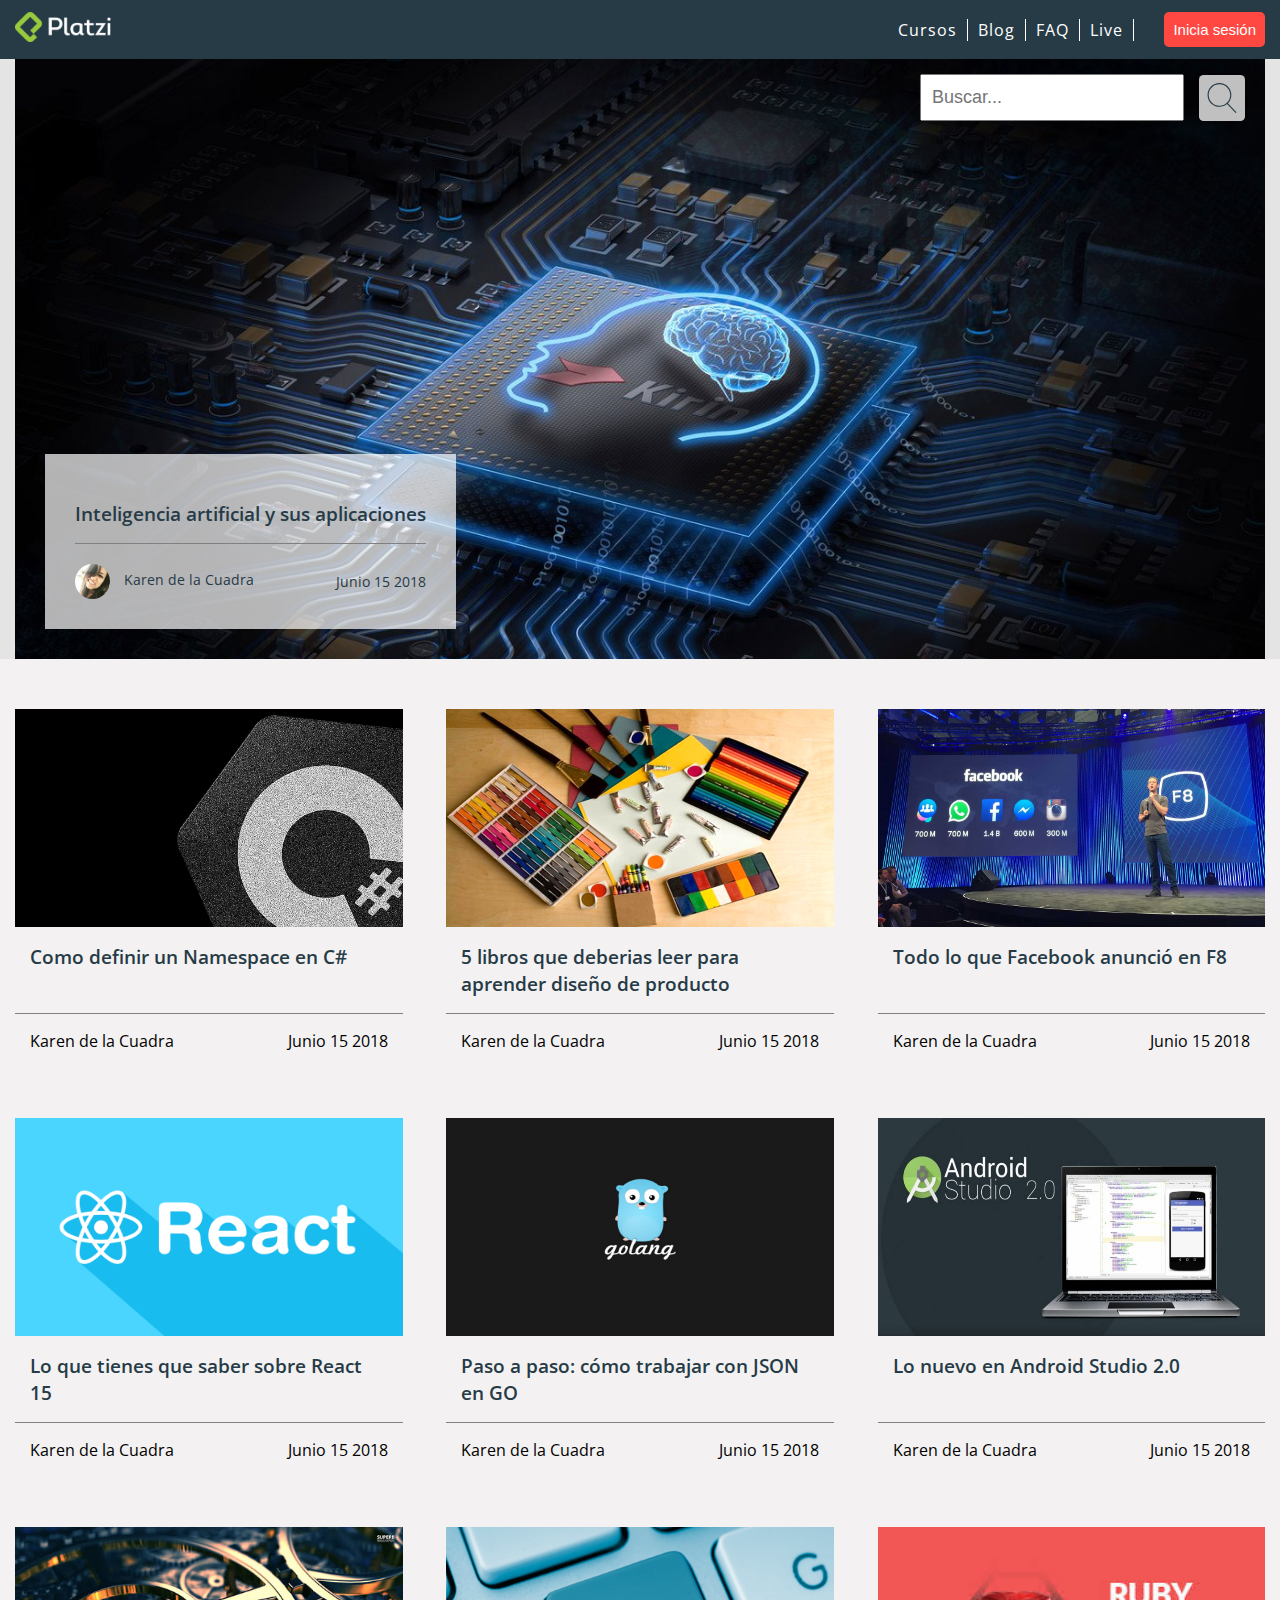
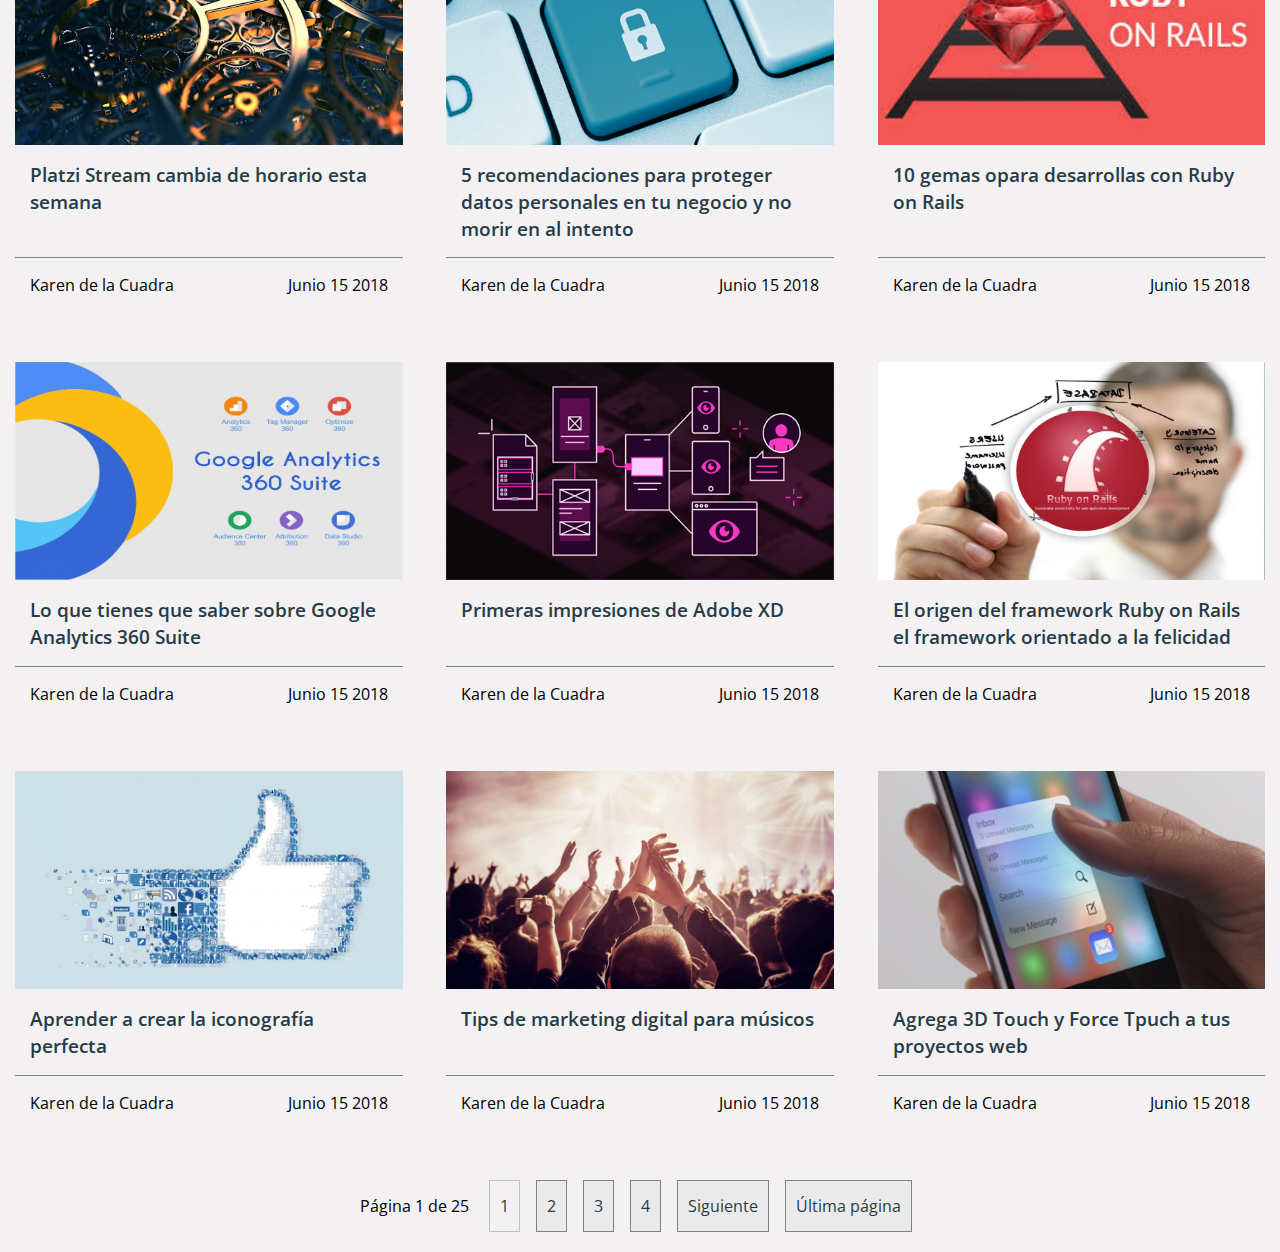
<file: index.html>
<!DOCTYPE html>
<html lang="en">
<head>
    <meta charset="UTF-8">
    <meta name="viewport" content="width=device-width, initial-scale=1.0">
    <meta http-equiv="X-UA-Compatible" content="ie=edge">
    <title>Blog Platzi</title>
    <link href="https://fonts.googleapis.com/css?family=Open+Sans:400,300,600,700" rel="stylesheet" type="text/css">
    <link rel="stylesheet" href="css/blog.css">
</head>
<body>
    <div class="container">

        <header>
            <div class="header-container">
                
                <a href="https://platzi.com/clases/">
                    <img class="logo" src="images/platzi-logo.png" alt="">
                </a>
                <nav>
                    
                    <ul>
                        <li>
                            <a href="#">Cursos</a>
                        </li>
                        
                        <li>
                            <a href="">Blog</a>
                        </li>
                        
                        <li>
                            <a href="">FAQ</a>
                        </li>
                        
                        <li>
                            <a href="">Live</a>
                        </li>
                    </ul>
                    
                </nav>
                
                <button>Inicia sesión</button>
                
                
            </div>
        </header>

        
        <section class="principal-container">
            <form>
                    <input type="text" name="search" id="search" placeholder="Buscar...">
                    <input class="search-button" type="image" name="search" src="images/search.svg">
            </form>
            
            <img class="img-principal" src="images/B35.jpg" alt="Inteligancia artificial">
            

            <article class="text-principal">
                <h2>
                    Inteligencia artificial y sus aplicaciones
                </h2>
                
                <div class="info">
                    <p class>
                        <img src="images/AyKaren_5cc098c3-721d-4d5a-9cba-069da3d39506.webp" alt="">
                        <span>Karen de la Cuadra</span>
                    </p>
                    <span>Junio 15 2018</span>
                    
                </div>
            </article>
        </section>
        
        <div class="container-art">

            <section class="articulos">
                
                <article class="post-container">
                    <a href="">

                        <div class="content-img">
                            <img src="images/logoheader.jpg" alt="">
                        </div>

                            <h2>
                            Como definir un Namespace en C#
                        </h2>
                        
                        
                    </a>
                    
                    <div class="text-small">
                        <p class>
                            <span>Karen de la Cuadra</span>
                        </p>
                        <span>Junio 15 2018</span>
                        
                    </div>
                </article>


                <article class="post-container">
                        <a href="">

                            <div class="content-img">
    
                                <img src="images/Lo-Res-Product.jpg" alt="">
                            </div>
  
                            <h2>
                                5 libros que deberias leer para aprender diseño de producto
                            </h2>
                            
                            
                        </a>
                        
                        <div class="text-small">
                            <p class>
                                <span>Karen de la Cuadra</span>
                            </p>
                            <span>Junio 15 2018</span>
                            
                        </div>
                 </article>



                <article class="post-container">
                        <a href="">

                            <div class="content-img">

                                <img src="images/facebook-f8-2018.jpg" alt="">

                            </div>    
                            <h2>
                                Todo lo que Facebook anunció en F8
                            </h2>
                            
                            
                        </a>
                        
                        <div class="text-small">
                            <p class>
                                <span>Karen de la Cuadra</span>
                            </p>
                            <span>Junio 15 2018</span>
                            
                        </div>
                </article>



                <article class="post-container">
                        <a href="">

                            <div class="content-img">

                                <img src="images/46e215cd-2eb3-4cf0-b699-713977a2b644.png" alt="">

                            </div>    
                            <h2>
                                Lo que tienes que saber sobre React 15
                            </h2>
                            
                            
                        </a>
                        
                        <div class="text-small">
                            <p class>
                                <span>Karen de la Cuadra</span>
                            </p>
                            <span>Junio 15 2018</span>
                            
                        </div>
                </article>



                <article class="post-container">
                        <a href="">

                            <div class="content-img">

                                <img src="images/goraster-1024x640.png" alt="">

                            </div>    
                            <h2>
                                Paso a paso: cómo trabajar con JSON en GO
                            </h2>
                            
                            
                        </a>
                        
                        <div class="text-small">
                            <p class>
                                <span>Karen de la Cuadra</span>
                            </p>
                            <span>Junio 15 2018</span>
                            
                        </div>
                </article>




                <article class="post-container">
                        <a href="">

                            <div class="content-img">

                                <img src="images/Android-studio-2-00.jpg" alt="">

                            </div>    
                            <h2>
                                Lo nuevo en Android Studio 2.0
                            </h2>
                            
                            
                        </a>
                        
                        <div class="text-small">
                            <p class>
                                <span>Karen de la Cuadra</span>
                            </p>
                            <span>Junio 15 2018</span>
                            
                        </div>
                </article>
                
                
                <article class="post-container">
                        <a href="">

                            <div class="content-img">

                                <img src="images/reloj.jpg" alt="">

                            </div>    
                            <h2>
                                Platzi Stream cambia de horario esta semana
                            </h2>
                            
                            
                        </a>
                        
                        <div class="text-small">
                            <p class>
                                <span>Karen de la Cuadra</span>
                            </p>
                            <span>Junio 15 2018</span>
                            
                        </div>
                </article>
                
                <article class="post-container">
                        <a href="">

                            <div class="content-img">

                                <img src="images/seguridad.png" alt="">

                            </div>    
                            <h2>
                                5 recomendaciones para proteger datos personales en tu negocio y no morir en al intento
                            </h2>
                            
                            
                        </a>
                        
                        <div class="text-small">
                            <p class>
                                <span>Karen de la Cuadra</span>
                            </p>
                            <span>Junio 15 2018</span>
                            
                        </div>
                </article>
                
                <article class="post-container">
                        <a href="">

                            <div class="content-img">

                                <img src="images/images.jpg" alt="">

                            </div>    
                            <h2>
                                10 gemas opara desarrollas con Ruby on Rails
                            </h2>
                            
                            
                        </a>
                        
                        <div class="text-small">
                            <p class>
                                <span>Karen de la Cuadra</span>
                            </p>
                            <span>Junio 15 2018</span>
                            
                        </div>
                </article>



                <article class="post-container">
                        <a href="">

                            <div class="content-img">

                                <img src="images/google.jpg" alt="">

                            </div>    
                            <h2>
                                Lo que tienes que saber sobre Google Analytics 360 Suite
                            </h2>
                            
                            
                        </a>
                        
                        <div class="text-small">
                            <p class>
                                <span>Karen de la Cuadra</span>
                            </p>
                            <span>Junio 15 2018</span>
                            
                        </div>
                </article>
                
                <article class="post-container">
                        <a href="">

                            <div class="content-img">

                                <img src="images/adobe_xd_01.png" alt="">

                            </div>    
                            <h2>
                                Primeras impresiones de Adobe XD
                            </h2>
                            
                            
                        </a>
                        
                        <div class="text-small">
                            <p class>
                                <span>Karen de la Cuadra</span>
                            </p>
                            <span>Junio 15 2018</span>
                            
                        </div>
                </article>
                
                <article class="post-container">
                        <a href="">

                            <div class="content-img">

                                <img src="images/ruby.jpg" alt="">

                            </div>    
                            <h2>
                                El origen del framework Ruby on Rails el framework orientado a la felicidad
                            </h2>
                            
                            
                        </a>
                        
                        <div class="text-small">
                            <p class>
                                <span>Karen de la Cuadra</span>
                            </p>
                            <span>Junio 15 2018</span>
                            
                        </div>
                </article>



                <article class="post-container">
                        <a href="">

                            <div class="content-img">

                                <img src="images/iconografia.jpg" alt="">

                            </div>    
                            <h2>
                                Aprender a crear la iconografía perfecta
                            </h2>
                            
                            
                        </a>
                        
                        <div class="text-small">
                            <p class>
                                <span>Karen de la Cuadra</span>
                            </p>
                            <span>Junio 15 2018</span>
                            
                        </div>
                </article>
                
                <article class="post-container">
                        <a href="">

                            <div class="content-img">

                                <img src="images/marketing.jpg" alt="">

                            </div>    
                            <h2>
                                Tips de marketing digital para músicos
                            </h2>
                            
                            
                        </a>
                        
                        <div class="text-small">
                            <p class>
                                <span>Karen de la Cuadra</span>
                            </p>
                            <span>Junio 15 2018</span>
                            
                        </div>
                </article>
                
                <article class="post-container">
                        <a href="">

                            <div class="content-img">

                                <img src="images/3dtouch.jpg" alt="">

                            </div>    
                            <h2>
                                Agrega 3D Touch y Force Tpuch a tus proyectos web
                            </h2>
                            
                            
                        </a>
                        
                        <div class="text-small">
                            <p class>
                                <span>Karen de la Cuadra</span>
                            </p>
                            <span>Junio 15 2018</span>
                            
                        </div>
                </article>

            </section>


            <div class="num-pag">
                    <span>Página 1 de 25</span>
                    <ul>
                        <li class="current-page">
                            <a href="">1</a>
                        </li>
                        <li>
                            <a href="">2</a>
                        </li>
                        <li>
                            <a href="">3</a>
                        </li>
                        <li>
                            <a href="">4</a>
                        </li>
                        <li>
                            <a href="">Siguiente</a>
                        </li>
                        <li>
                            <a href="">Última página</a>
                        </li>
        
        
                    </ul>
                </div>


            
        </div>


    </div>
</body>
</html>
</file>
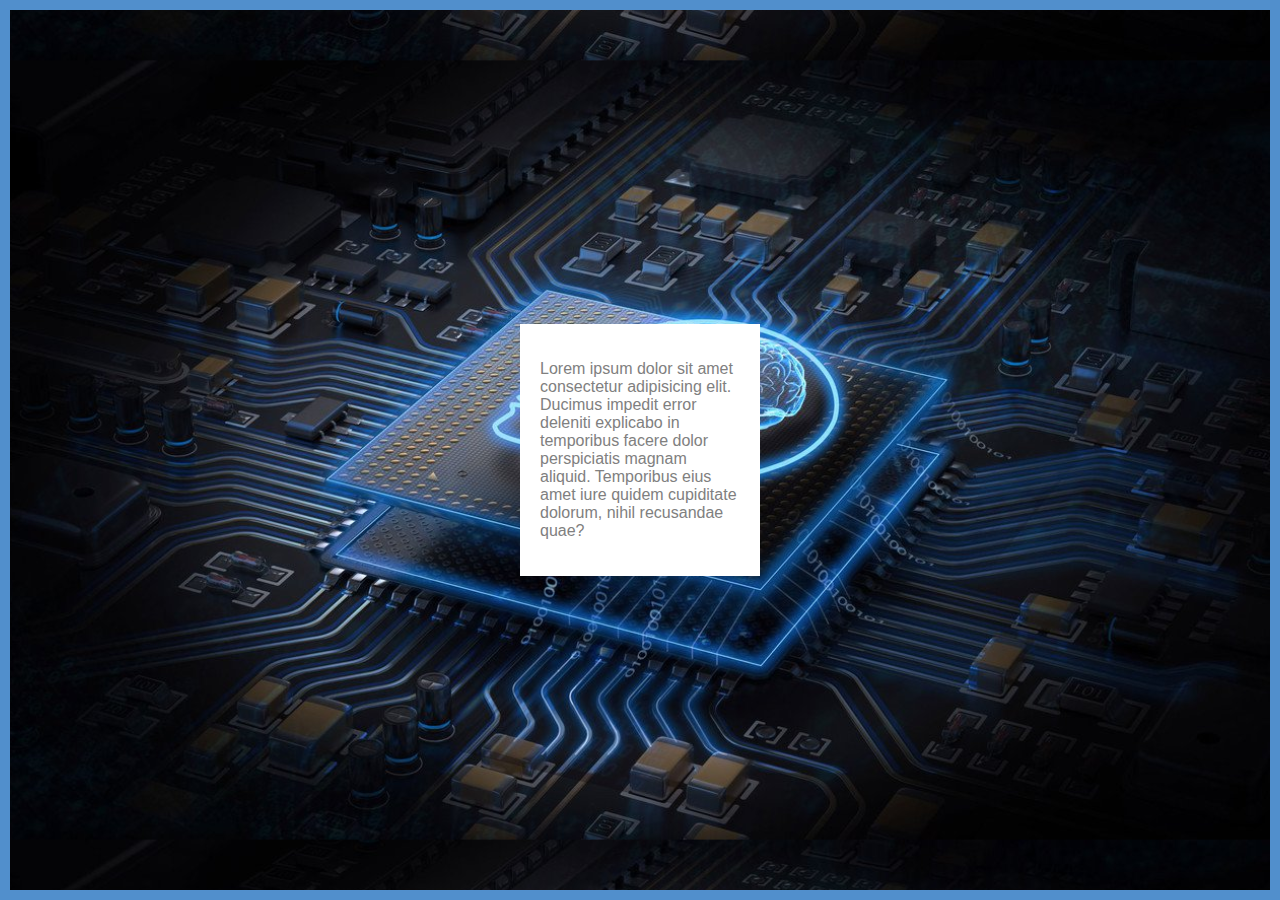
<file: animacion-hover/index.html>
<!DOCTYPE html>
<html lang="en">
<head>
    <meta charset="UTF-8">
    <meta name="viewport" content="width=device-width, initial-scale=1.0">
    <meta http-equiv="X-UA-Compatible" content="ie=edge">
    <title>Animación Hover</title>
    <link rel="stylesheet" href="css/hover-anim.css">
</head>
<body>
    <div class="fondo">
        <div class="text-container">
            <p>
                Lorem ipsum dolor sit amet consectetur adipisicing elit. Ducimus impedit error deleniti explicabo in temporibus facere dolor perspiciatis magnam aliquid. Temporibus eius amet iure quidem cupiditate dolorum, nihil recusandae quae?
            </p>
        </div>
    </div>
    
</body>
</html>
</file>
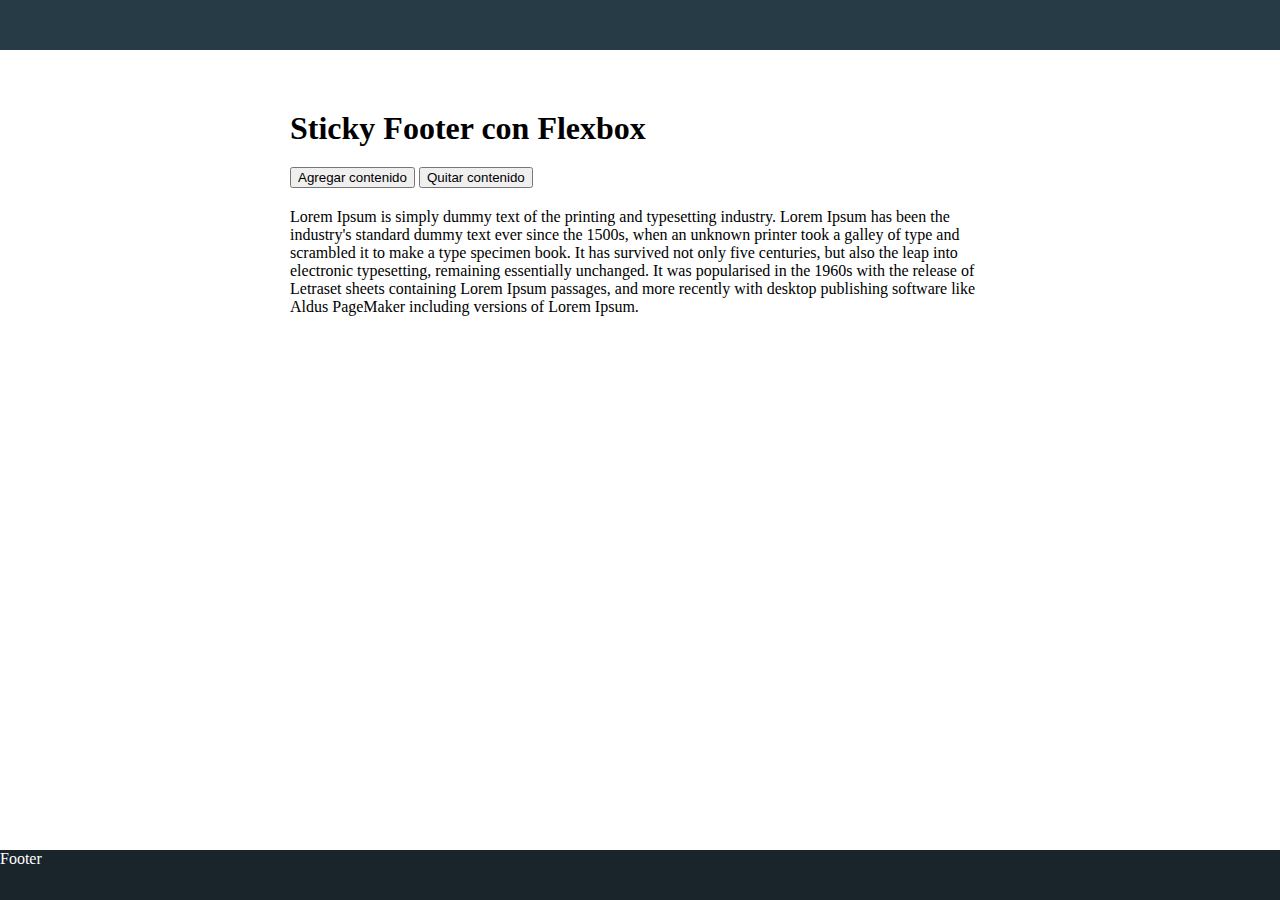
<file: sticky-footer/index.html>
<!DOCTYPE html>
<html lang="en">
<head>
    <meta charset="UTF-8">
    <meta name="viewport" content="width=device-width, initial-scale=1.0">
    <meta http-equiv="X-UA-Compatible" content="ie=edge">
    <title>Blog Platzi</title>
    <link href="https://fonts.googleapis.com/css?family=Open+Sans:400,300,600,700" rel="stylesheet" type="text/css">
    <link rel="stylesheet" href="css/blog.css">
    
    
</head>
<body>
    <div class="container">

        <header>
            
        </header>

        <section class="content">
            <h1>Sticky Footer con Flexbox</h1>
            <p><button id="add">Agregar contenido</button>
                <button id="remove">Quitar contenido</button>
            
            </p>
            <p>Lorem Ipsum is simply dummy text of the printing and typesetting industry. Lorem Ipsum has been the industry's standard dummy text ever since the 1500s, when an unknown printer took a galley of type and scrambled it to make a type specimen book. It has survived not only five centuries, but also the leap into electronic typesetting, remaining essentially unchanged. It was popularised in the 1960s with the release of Letraset sheets containing Lorem Ipsum passages, and more recently with desktop publishing software like Aldus PageMaker including versions of Lorem Ipsum.</p>
            
            <p id="aqui"></p>

            <p id="aqui-dos"></p>

            <p id="aqui-tres"></p>
            <p id="aqui-cuatro"></p>
        </section>

        <footer>
            Footer
        </footer>

    </div>
<script src="js/sticky.js"></script>
</body>
</html>
</file>
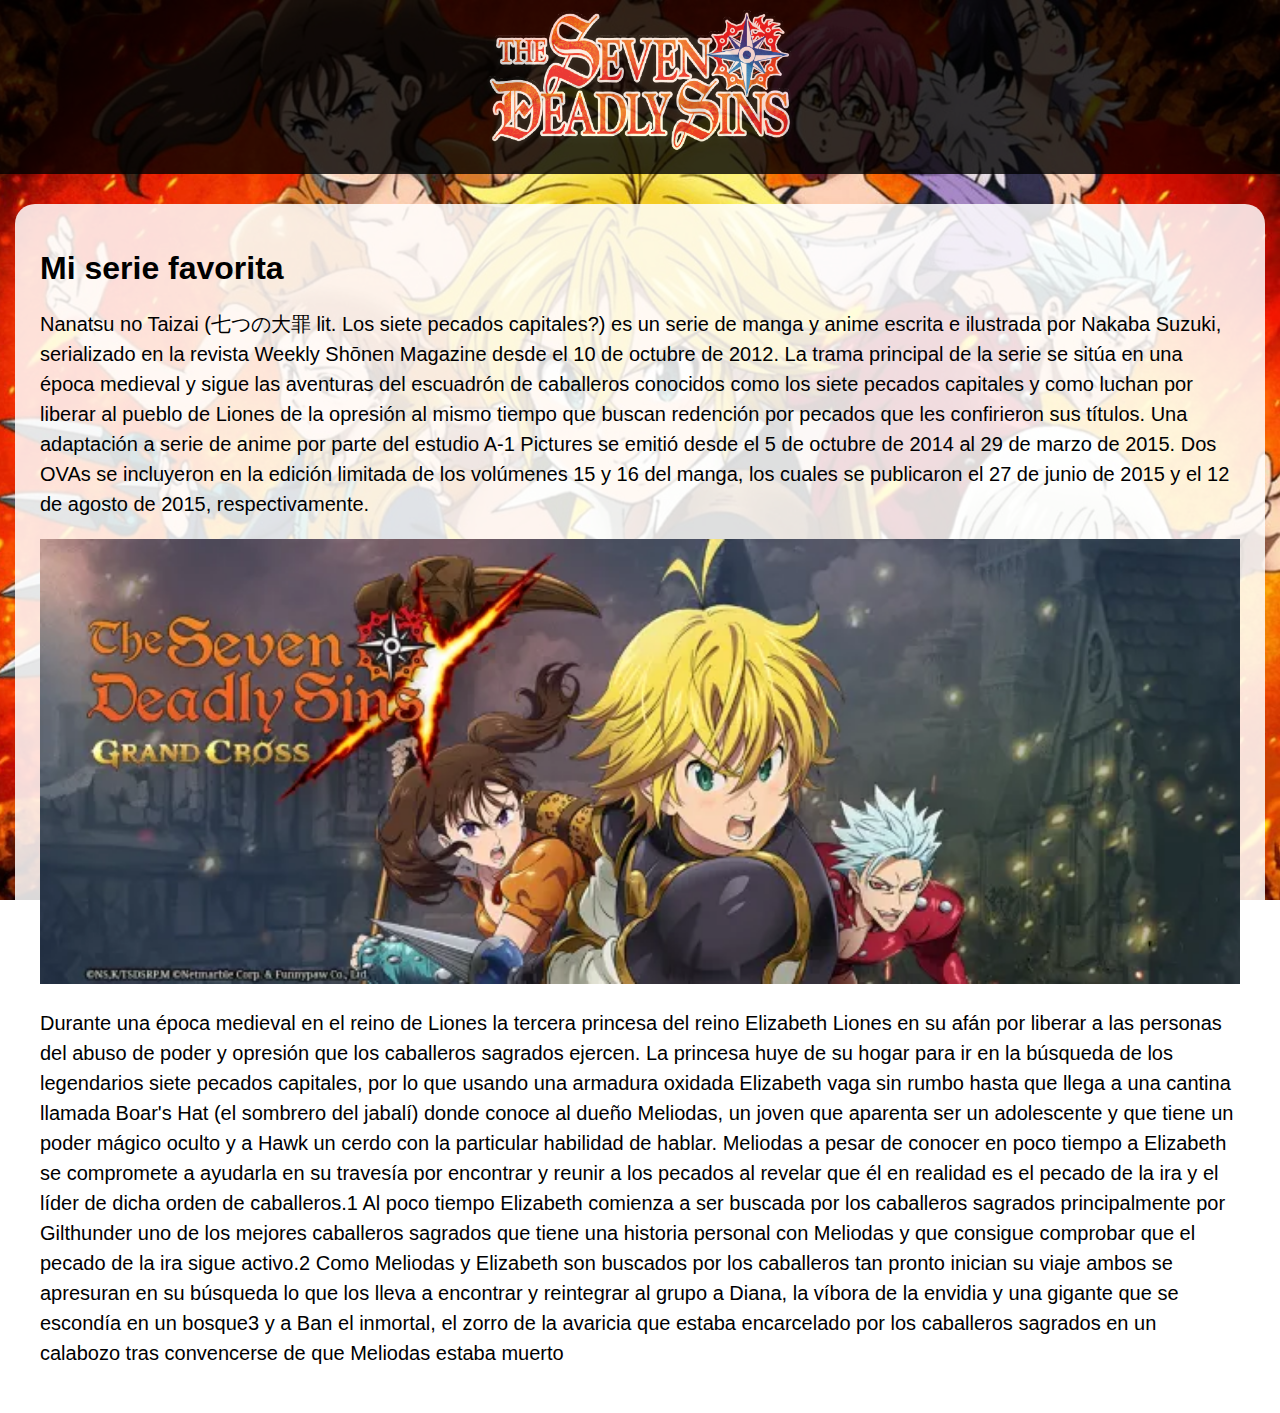
<file: Tarea 1/rodri.html>
<!DOCTYPE html>
<html>
<head>
	<title>Mi tarea</title>
	<link rel="stylesheet" type="text/css" href="rodri.css">
</head>
<body>
	<header>
		<div class="logo-container">
			<img class="logo" src="logo.png">
		</div>

	</header>

	
		<section>
			<h1>Mi serie favorita</h1>
			<p>Nanatsu no Taizai (七つの大罪 lit. Los siete pecados capitales?) es un serie de manga y anime escrita e ilustrada por Nakaba Suzuki, serializado en la revista Weekly Shōnen Magazine desde el 10 de octubre de 2012. La trama principal de la serie se sitúa en una época medieval y sigue las aventuras del escuadrón de caballeros conocidos como los siete pecados capitales y como luchan por liberar al pueblo de Liones de la opresión al mismo tiempo que buscan redención por pecados que les confirieron sus títulos. Una adaptación a serie de anime por parte del estudio A-1 Pictures se emitió desde el 5 de octubre de 2014 al 29 de marzo de 2015. Dos OVAs se incluyeron en la edición limitada de los volúmenes 15 y 16 del manga, los cuales se publicaron el 27 de junio de 2015 y el 12 de agosto de 2015, respectivamente.</p>
			<div class="image2-container">
				<img class="imagen2" src="image2.webp">
			</div>

			<p>
				Durante una época medieval en el reino de Liones la tercera princesa del reino Elizabeth Liones en su afán por liberar a las personas del abuso de poder y opresión que los caballeros sagrados ejercen. La princesa huye de su hogar para ir en la búsqueda de los legendarios siete pecados capitales, por lo que usando una armadura oxidada Elizabeth vaga sin rumbo hasta que llega a una cantina llamada Boar's Hat (el sombrero del jabalí) donde conoce al dueño Meliodas, un joven que aparenta ser un adolescente y que tiene un poder mágico oculto y a Hawk un cerdo con la particular habilidad de hablar. Meliodas a pesar de conocer en poco tiempo a Elizabeth se compromete a ayudarla en su travesía por encontrar y reunir a los pecados al revelar que él en realidad es el pecado de la ira y el líder de dicha orden de caballeros.1​ Al poco tiempo Elizabeth comienza a ser buscada por los caballeros sagrados principalmente por Gilthunder uno de los mejores caballeros sagrados que tiene una historia personal con Meliodas y que consigue comprobar que el pecado de la ira sigue activo.2​ Como Meliodas y Elizabeth son buscados por los caballeros tan pronto inician su viaje ambos se apresuran en su búsqueda lo que los lleva a encontrar y reintegrar al grupo a Diana, la víbora de la envidia y una gigante que se escondía en un bosque3​ y a Ban el inmortal, el zorro de la avaricia que estaba encarcelado por los caballeros sagrados en un calabozo tras convencerse de que Meliodas estaba muerto
			</p>

			
		</section>
	


</body>
</html>
</file>
<file: css/blog.css>
/* *{
    border: 1px solid red;
} */

html, body{
    margin: 0 auto;
    font-family: 'Open Sans', sans-serif;
}


.container{
    margin: 0 auto;
    background: rgb(228, 228, 228);

}


/* Encabezado */

header{
    margin: 0 auto;
    background-color: #273B47;
    color: #fff;
    
}

.header-container{
    margin: 0 auto;
    display: flex;
    justify-content: space-between;
    align-items: center;
    padding: 0 15px;
    max-width: 1300px;
}

.logo{
    height: 30px;
    padding: 12px 0;
}

nav{
    margin-left: auto;
    margin-right: 30px;
}

ul{
    display: flex;
    align-items: center;
    list-style: none;
}

nav li{
    border-right: 1px solid #fff;
}

nav li a{
    color: inherit;
    text-decoration: none;
    padding: 12px 10px;
    letter-spacing: 1px;
}

nav li a:hover{
    border-top: 5px solid #67B030;
}

button{
    border: 0;
    padding: 9px;
    background: #FF4842;
    color: #fff;
    font-size: 15px;
    border-radius: 5px;
    cursor: pointer;
    transition: .3s;
}

button:hover{
    background: #67B030;
}


/* Campo de búsqueda */
form{
    margin: 0 auto;
    display: flex;
    justify-content: flex-end;
    align-items: center;
    padding: 15px 0;
    position: absolute;
    right: 20px;
}

#search{
    height: 100%;
    font-size: 18px;
    color: gray;
    font-weight: lighter;
    padding: 11px 10px;
    margin-right: 15px;
    width: 240px;
}

.search-button{
    height: 30px;
    padding: 8px;
    border-radius: 10%;
    background-color: silver;
    font-weight: lighter;
    transition: .75s;
}

.search-button:hover{
    background-color: #fff;

}




/* Post principal */

.principal-container{
    margin: 0 auto;
    position: relative;
    max-width: 1250px;
    max-height: 600px;
    overflow: hidden;
}

.img-principal{
    width: 100%;
    padding-top: -50%;
}



.text-principal{
    position: absolute;
    background: rgba(255, 255, 255, 0.7);    
    left: 30px;
    bottom: 30px;
    padding: 30px;
    color: #273B47;
}

h2{
    font-weight: 600;
    font-size: 1.2em;
}



.info{
    border-top: 1px solid gray;
    display: flex;
    align-items: center;
    justify-content: space-between;
    padding-top: 20px;
    font-size: 14px;
}

.info p{
    margin: 0;
}

.info img{
    height: 35px;
    border-radius: 50%;
    vertical-align: middle;
    margin-right: 10px;
}

/* Post pequeños */

/* Flexbox para ajustar siempre hasta abajo del div el .text-small */
.post-container{
    width: 31%;
    display: flex;
    flex-direction: column;
    justify-content: inherit;


    padding: 25px 0;
    /* transition: .5s; */
}
/* Flexbox para ajustar siempre hasta abajo del div el .text-small FIN */


.content-img{
    padding-top: 56.25%;
    position: relative;
    width: 100%;
    overflow: hidden;
}

.content-img img{
    position: absolute;
    margin: auto;
    top: 0;
    left: 0;
    bottom: 0;
    right: 0;
    height: 100%;
}

a{
    text-decoration: none;
    color: #273B47;
    position: relative;

}

.content-img img{
    width: 100%;
}

.content-img img:hover{
    opacity: .8;
}

.text-small{
    display: flex;
    justify-content: space-between;
    align-items: center;
}

.container-art{
    background-color: rgb(243, 241, 241);
    width: 100%;
}

.articulos{
    margin: 0 auto;
    padding: 25px 0;
    position: relative;
    max-width: 1250px;
    display: flex;
    justify-content: space-between;
    flex-wrap: wrap;
}

.post-container h2, .post-container .text-small{
    padding: 0 15px;
}


.text-small{
    border-top: 1px solid gray;
    bottom: 0;
}

.num-pag{
    margin: 0 auto;
    max-width: 1200px;
    display: flex;
    justify-content: center;
    align-items: center;
    padding-bottom: 20px;
    font-size: 16px;

}

.num-pag ul{
    margin: 0;
    padding-left: 12px;
}

.num-pag li{
    margin: 0 8px;
    background: #eaeaea;
    height: 50px;
    border: 1px solid gray;
}

.num-pag li.current-page{
    background: none;
    border: 1px solid silver;
}

.num-pag a{
    padding: 0 10px;
    height: inherit;
    line-height: 50px;

}

.num-pag li:hover{
    background: none;
}


@media only screen and (max-width: 868px) {
    .post-container{
        width: 48%;
    }
}

@media only screen and (max-width: 460px) {
    .post-container{
        width: 100%;
    }
}
</file>
<file: animacion-hover/css/hover-anim.css>
html, body{
    perspective: 300px;
    margin: 0 auto;
    height: 100%;
}


.fondo{
    margin: 0 auto;
    height: 100%;
    display: flex;
    justify-content: center;
    align-items: center;
    background-image: url("../images/b35.jpg");
    background-size: 100%;
    background-position: 50%;
    transition: .3s;
    border: 0px solid aqua;

}

.text-container{
    width: 200px;
    background: white;
    color: gray;
    padding: 20px;
    cursor: pointer;
    transform: rotateZ(45deg);
    transition: .3s;
    opacity: 0;


}

p{
    font-family: 'Franklin Gothic Medium', 'Arial Narrow', Arial, sans-serif;
}

.fondo:hover{
    background-size: 110%;
    border: 10px solid #518fcc;
    height: calc(100% - 20px);
}

.fondo:hover .text-container{
    transform: rotateZ(0deg);
    opacity: 1;

}
</file>
<file: sticky-footer/css/blog.css>
html, body, .container{
    margin: 0 auto;
    height: 100%;
}


.container{
    display: flex;
    flex-direction: column;



}


header{
    margin: 0 auto;
    background-color: #273B47;
    color: #fff;
    height: 50px;
    width: 100%
}

.content{
    flex: 1 0 auto;


    margin-top: 50px;

}

footer{
    height: 50px;
    width: 100%;
    background: rgb(26, 36, 43);
    color: #fff;
    flex-shrink: 0;
}

h1, p{
    width: 80%;
    max-width: 700px;
    margin: 0 auto;
    padding: 10px 0;


}
</file>
<file: Tarea 1/rodri.css>
body, html{
	padding: 0;
	margin: 0 auto;
	font-family: Arial, Helvetica, sans-serif;
}

body{
  background: url(imagen1.jpg) no-repeat center center fixed; 
  -webkit-background-size: cover;
  -moz-background-size: cover;
  -o-background-size: cover;
  background-size: cover;
}



header{

	width: 100%;
	background-color: black;
	margin: 0 auto;
	opacity: .8;
}

.logo-container, .logo{
	margin: 0 auto;
	text-align: center;
}

.logo{
	max-height: 150px;
	padding: 10px;
}

section{
	margin: 0 auto;
	max-width: 1200px;
	background-color: rgba(255, 255, 255, 0.85);
	padding: 25px;
	border-radius: 20px 20px 0 0;
	margin-top: 30px;
}

p{
	font-size: 20px;
	line-height: 30px;
}

.image2-container{
	width: 100%;
	text-align: center;
}

.imagen2{
	margin: 0 auto;
	width: 100%;
}
</file>
